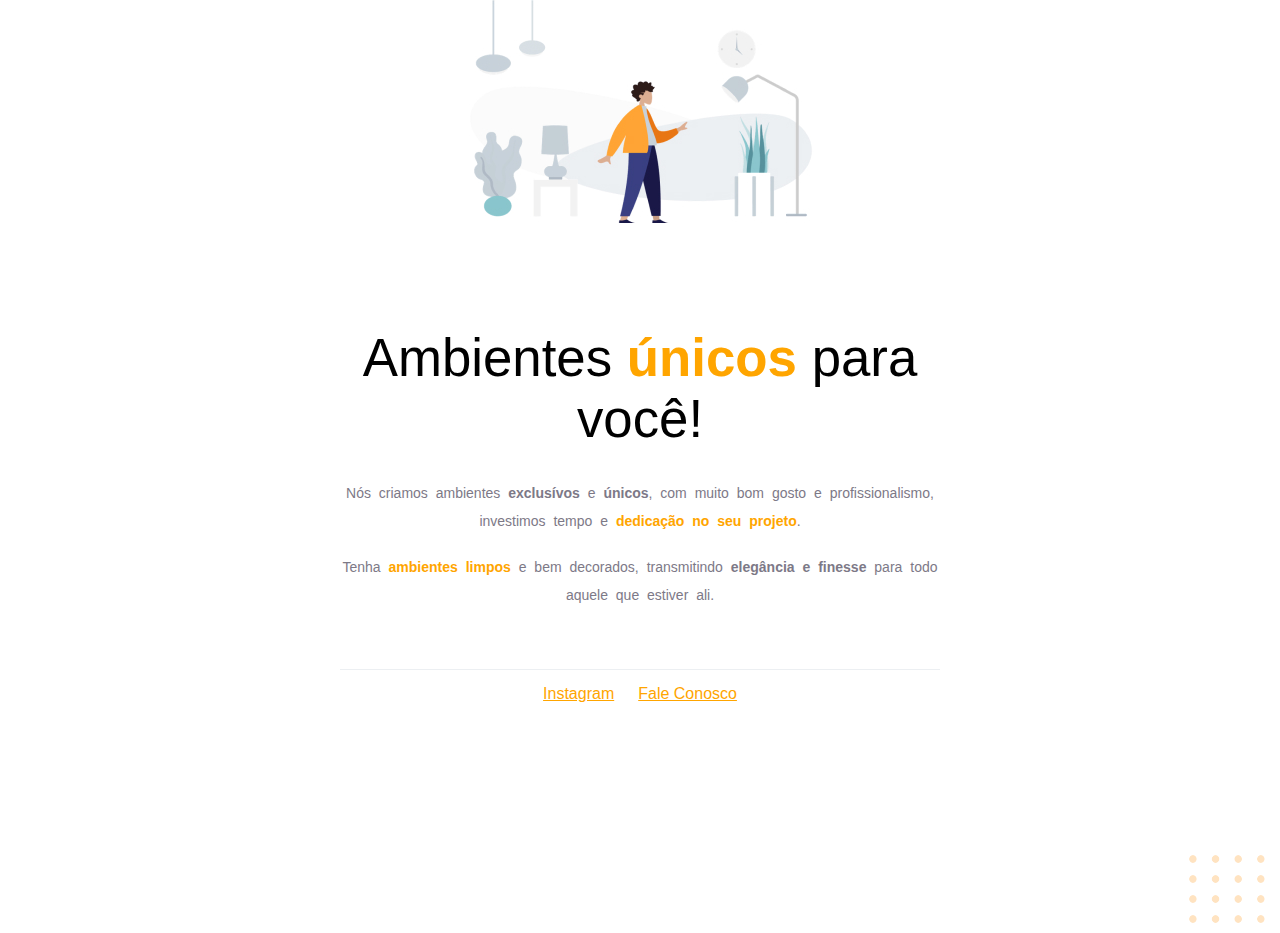
<file: index.html>
<!DOCTYPE html>
<html lang="en">
<head>
    <meta charset="UTF-8">
    <meta http-equiv="X-UA-Compatible" content="IE=edge">
    <meta name="viewport" content="width=device-width, initial-scale=1.0">
    <link rel="stylesheet" href="css/style.css">
    <title>Moveis Customizados</title>
</head>
<body>
    <main class="container1">
        <div class="img1">
            <img src="images/index/img1.jpg" alt="">
        </div>
        <section class="container2">
            <h1>Ambientes <span>únicos</span> para<br>você!</h1>
            <p>Nós criamos ambientes <strong>exclusívos</strong> e <strong>únicos</strong>, com muito bom gosto e profissionalismo, investimos tempo e <span>dedicação no seu projeto</span>.</p>
            <br>
            <p id="ultimo_p">Tenha <span>ambientes limpos</span> e bem decorados, transmitindo <strong>elegância e finesse</strong> para todo aquele que estiver ali.</p>
        </section>
        <div class="borda"></div>
    </main>
        <footer class="contatos">
            <a href="https://www.instagram.com/" target="_blank">Instagram</a>
            <a href="mailto:contato@gmail.com">Fale Conosco</a>
        </footer>
        <div class="bolas">
            <img src="images/index/balls.svg" alt="">
        </div>
</body>
</html>
</file>
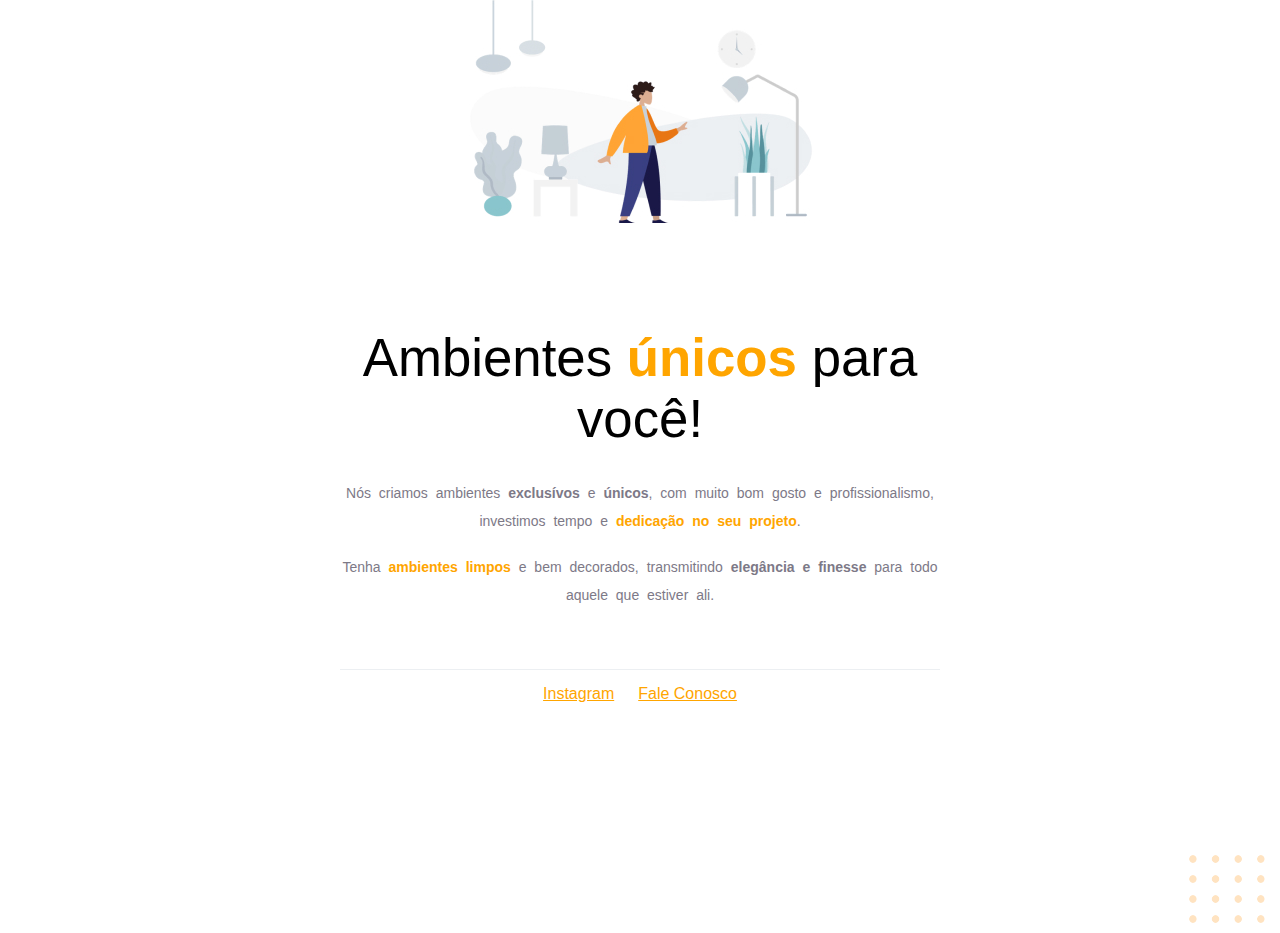
<file: index01.html>
<!DOCTYPE html>
<html lang="en">
<head>
    <meta charset="UTF-8">
    <meta http-equiv="X-UA-Compatible" content="IE=edge">
    <meta name="viewport" content="width=device-width, initial-scale=1.0">
    <link rel="stylesheet" href="css/style.css">
    <title>Moveis Customizados</title>
</head>
<body>
    <main class="container1">
        <div class="img1">
            <img src="images/index/img1.jpg" alt="">
        </div>
        <section class="container2">
            <h1>Ambientes <span>únicos</span> para<br>você!</h1>
            <p>Nós criamos ambientes <strong>exclusívos</strong> e <strong>únicos</strong>, com muito bom gosto e profissionalismo, investimos tempo e <span>dedicação no seu projeto</span>.</p>
            <br>
            <p id="ultimo_p">Tenha <span>ambientes limpos</span> e bem decorados, transmitindo <strong>elegância e finesse</strong> para todo aquele que estiver ali.</p>
        </section>
        <div class="borda"></div>
    </main>
        <footer class="contatos">
            <a href="https://www.instagram.com/" target="_blank">Instagram</a>
            <a href="mailto:contato@gmail.com">Fale Conosco</a>
        </footer>
        <div class="bolas">
            <img src="images/index/balls.svg" alt="">
        </div>
</body>
</html>
</file>
<file: css/style.css>
*{
    margin: 0px;
    border: 0px;
    padding: 0px;
}
span{
    font-weight: bolder;
    color: orange;
}
/**/
.container1{
    max-width: 600px;
    margin: auto;
    text-align: center;
}
.img1{
    padding-bottom: 100px;
}
/**/
.container2{
    max-width: 600px;
}
.container2>h1{
    font: normal 3.3em 'arial';
    padding-bottom: 30px;
}
.container2>p{
    font: normal 14px 'arial';
    color: #7d7987;
    line-height: 28px;
    word-spacing: 4px;
}
#ultimo_p{
    padding-bottom: 60px;
}
/**/
.borda{
    width: 600px;
    height: 1px;
    background-color: #ECEFF2;
}
/**/
footer{
    padding-top: 15px;
    text-align: center;
}
a{
    font: normal 1em 'arial';
    color: orange;
    padding: 10px;
}
.bolas{
    display: flex;
    justify-content: flex-end;/*para horizontal*/
    align-items: flex-end;/*para vertical*/
    height: 230px;
    padding-right: 5px;
}
/*ou*/
/*.bolas{
    position: fixed;
    bottom: 0px;
    right: 0px;
}*/
</file>
